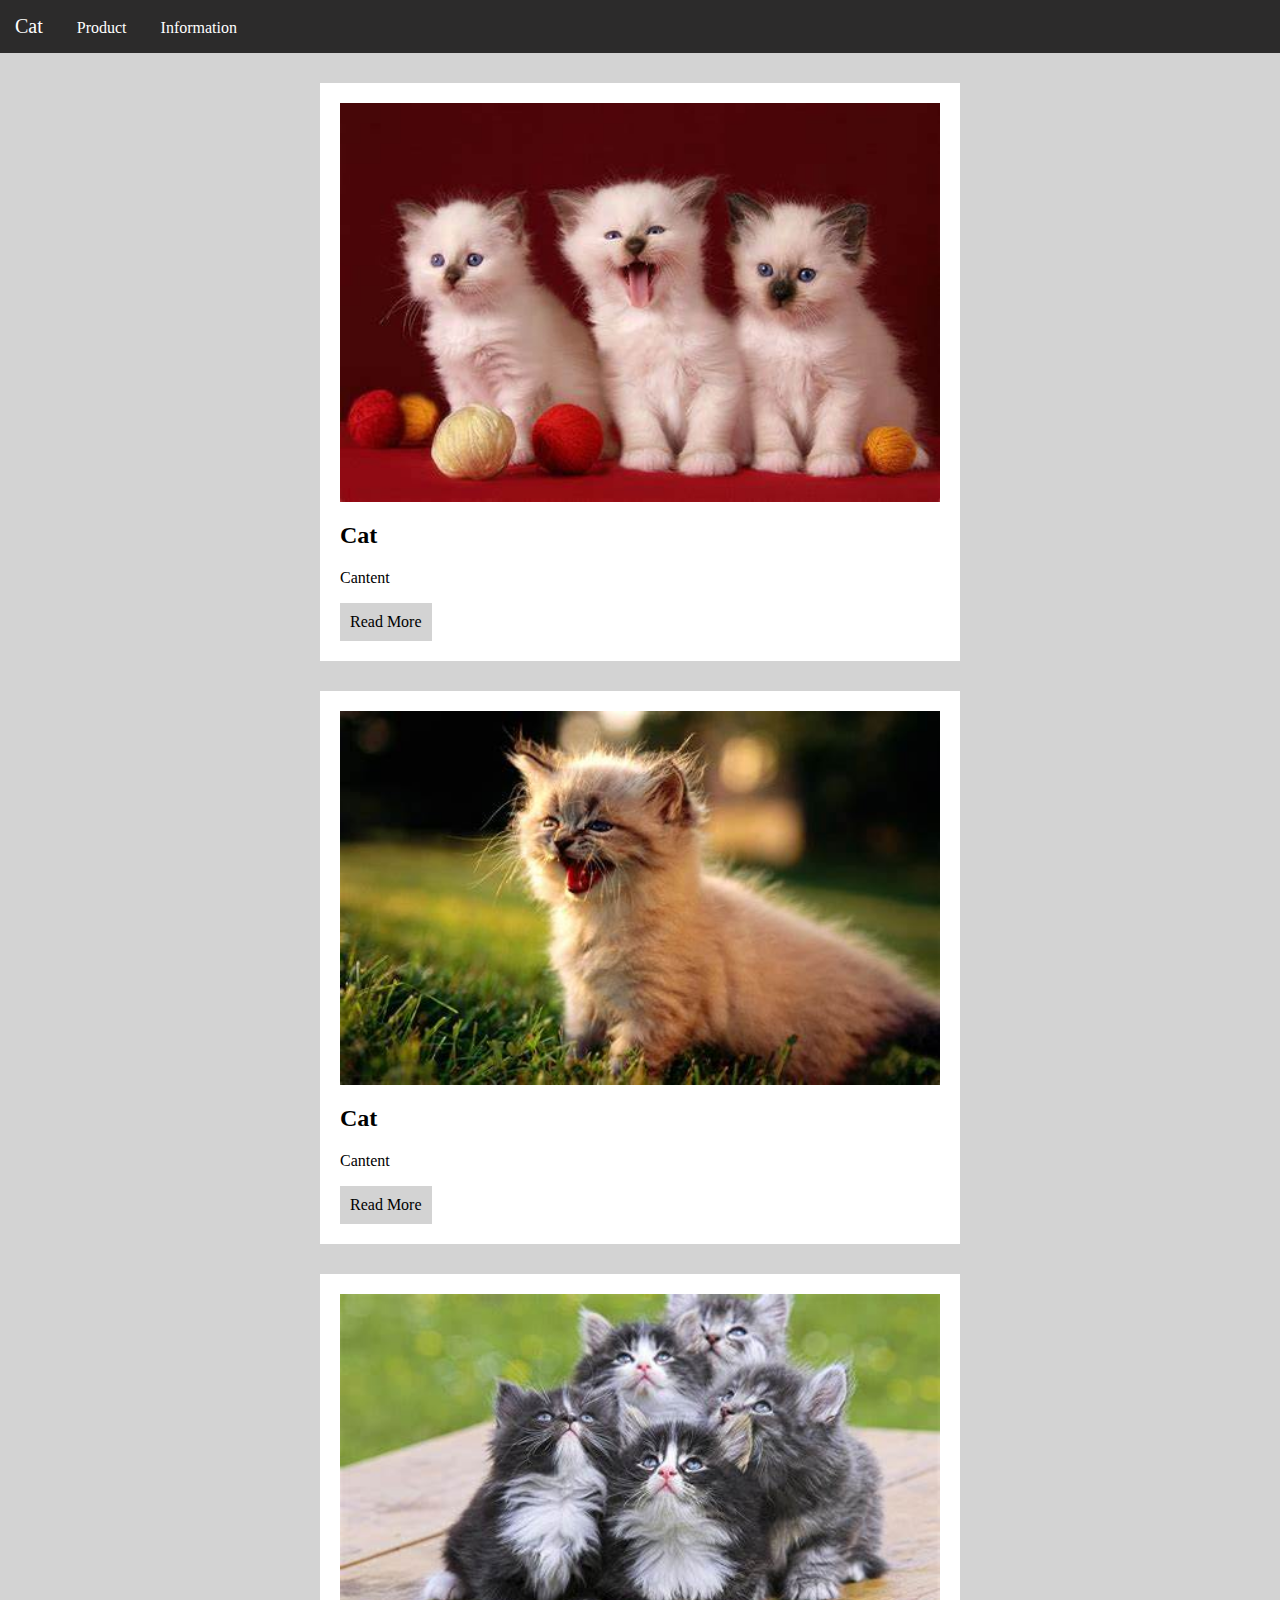
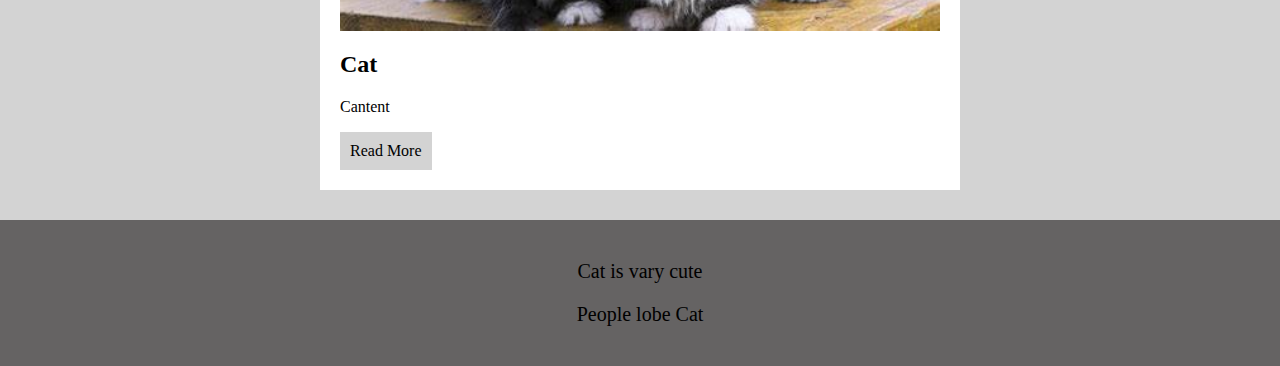
<file: index.html>
<html>
    <head>
        <title>Cat Website by-Fam</title>
        <link rel="stylesheet" href="style.css">
    </head>
    <body>
        <header class="top-header">
            <a class="menu-item brand" href="#">Cat</a>
            <a class="menu-item" href="#">Product</a>
            <a class="menu-item" href="#">Information</a>
        </header>
        <div class="main-content">
            <div class="box">
                <img class="image" src="cat1.jpg">
                <h2>Cat</h2>
                <p>Cantent</p>
                <a class="button" href="#">Read More</a>
            </div>
            <div class="box">
                <img class="image" src="cat2.jpg">
                <h2>Cat</h2>
                <p>Cantent</p>
                <a class="button" href="#">Read More</a>
            </div>
            <div class="box">
                <img class="image" src="cat3.jpg">
                <h2>Cat</h2>
                <p>Cantent</p>
                <a class="button" href="#">Read More</a>
            </div>
        </div>
        <footer class="buttom-footer">
            <p>Cat is vary cute</p>
            <p>People lobe Cat</p>
        </footer>
    </body>
</html>
</file>
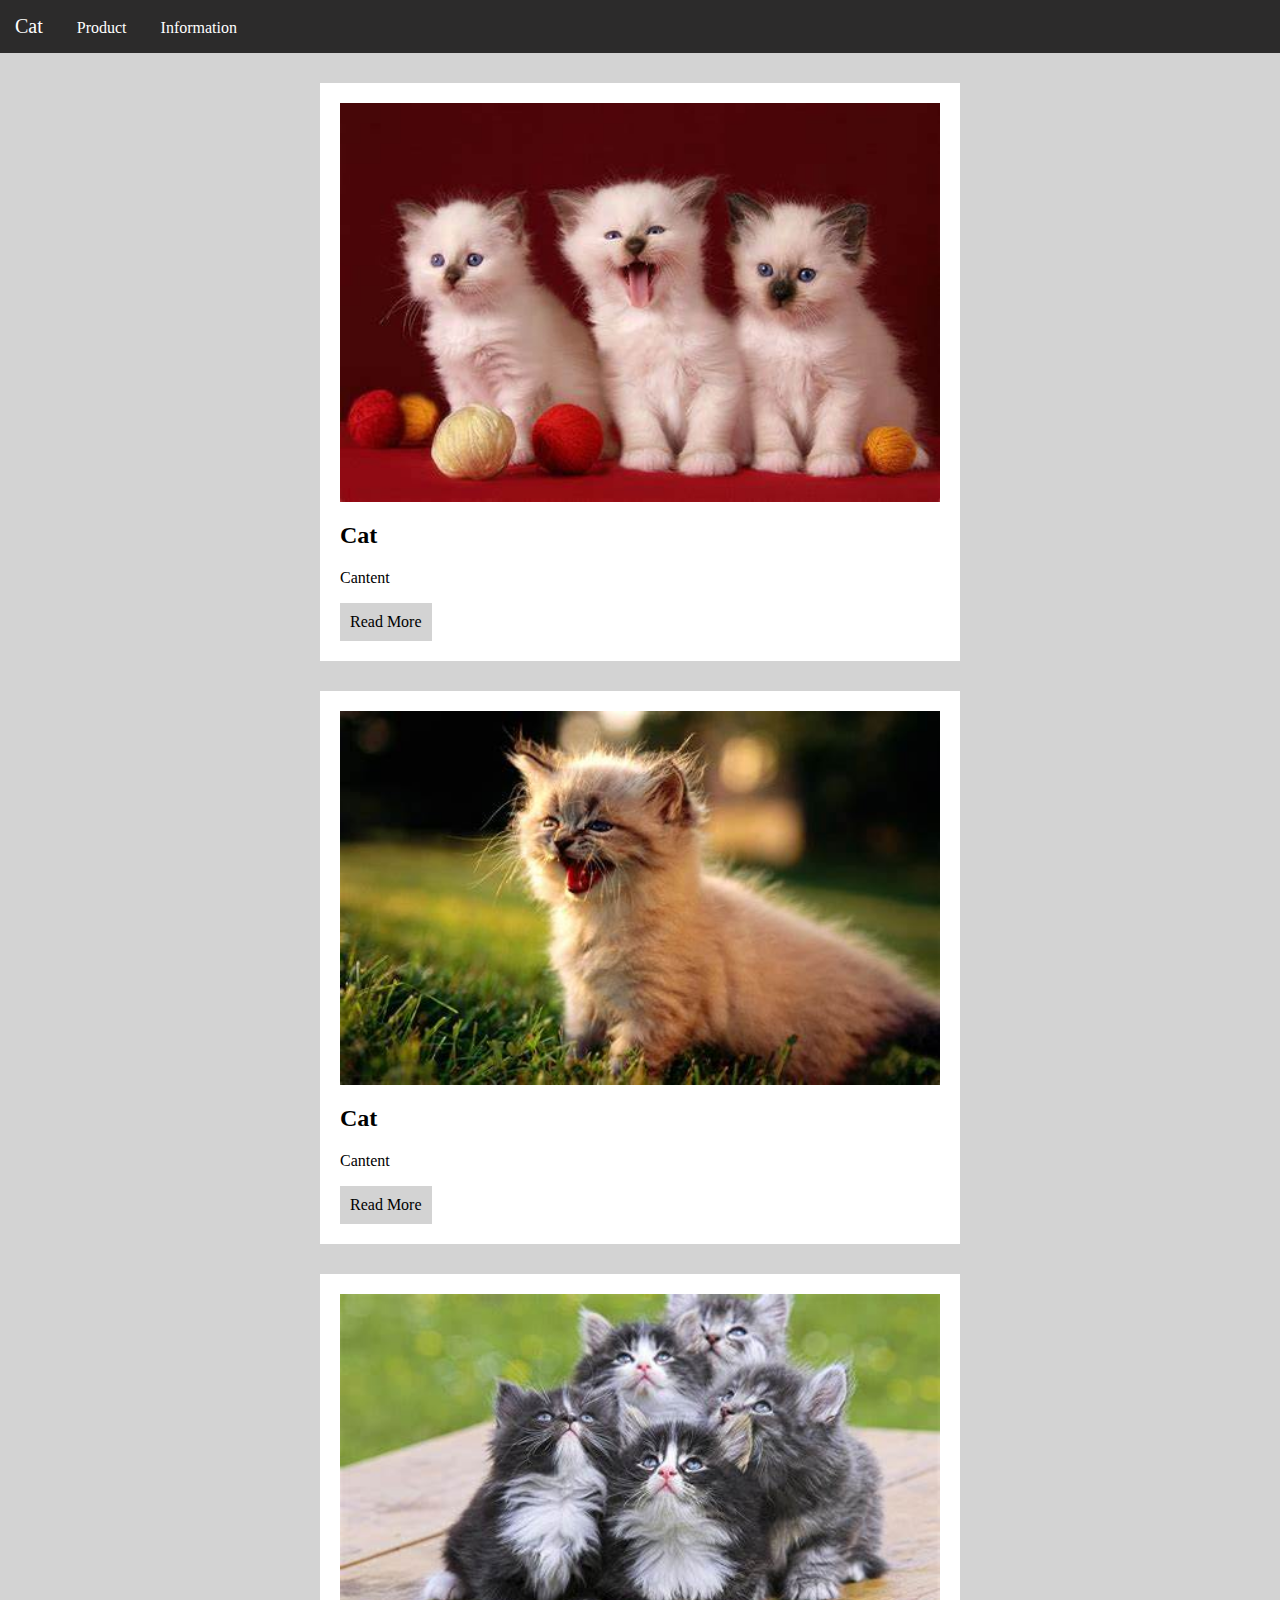
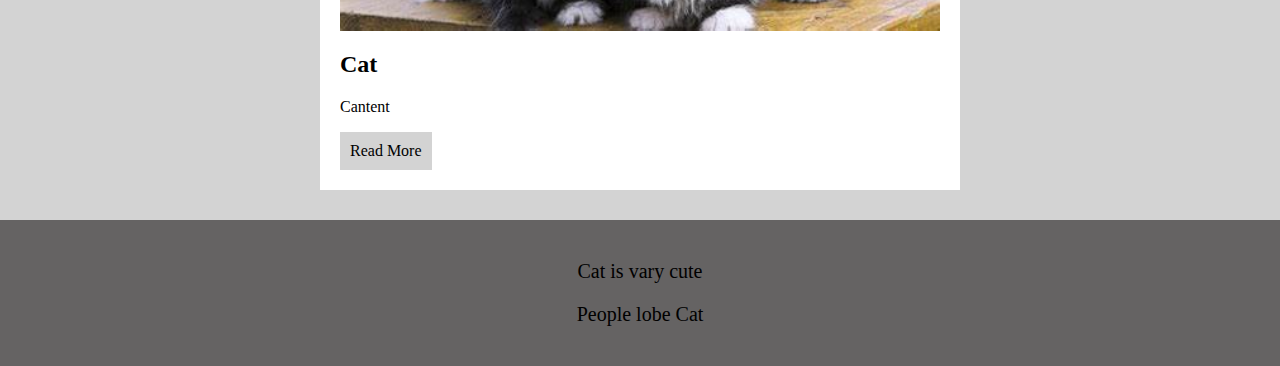
<file: website.html>
<html>
    <head>
        <title>Cat Website by-Fam</title>
        <link rel="stylesheet" href="style.css">
    </head>
    <body>
        <header class="top-header">
            <a class="menu-item brand" href="#">Cat</a>
            <a class="menu-item" href="#">Product</a>
            <a class="menu-item" href="#">Information</a>
        </header>
        <div class="main-content">
            <div class="box">
                <img class="image" src="cat1.jpg">
                <h2>Cat</h2>
                <p>Cantent</p>
                <a class="button" href="#">Read More</a>
            </div>
            <div class="box">
                <img class="image" src="cat2.jpg">
                <h2>Cat</h2>
                <p>Cantent</p>
                <a class="button" href="#">Read More</a>
            </div>
            <div class="box">
                <img class="image" src="cat3.jpg">
                <h2>Cat</h2>
                <p>Cantent</p>
                <a class="button" href="#">Read More</a>
            </div>
        </div>
        <footer class="buttom-footer">
            <p>Cat is vary cute</p>
            <p>People lobe Cat</p>
        </footer>
    </body>
</html>
</file>
<file: style.css>
html, body {
    background-color: lightgray;
    padding: 0%;
    margin: 0%;
}

.top-header {
    background-color: rgb(44, 43, 43);
}

.menu-item {
    color: white;
    padding: 15px;
    display: inline-block;
    text-decoration: none;
}

.brand {
    font-size: 20px;
    font-weight: 40px;
}

.main-content {
    max-width: 700px;
    margin: auto;
}

.box {
    background-color: white;
    padding: 20px;
    margin: 30px;
}

.image {
    width: 100%;
}

.button {
    color: black;
    background-color: lightgray;
    padding: 10px;
    text-decoration: none;
    display: inline-block;
}

.buttom-footer {
    background-color: rgb(101, 99, 99);
    padding: 20px;
    font-size: 20px;
    font-weight: 30px;
    text-align: center;
}
</file>
